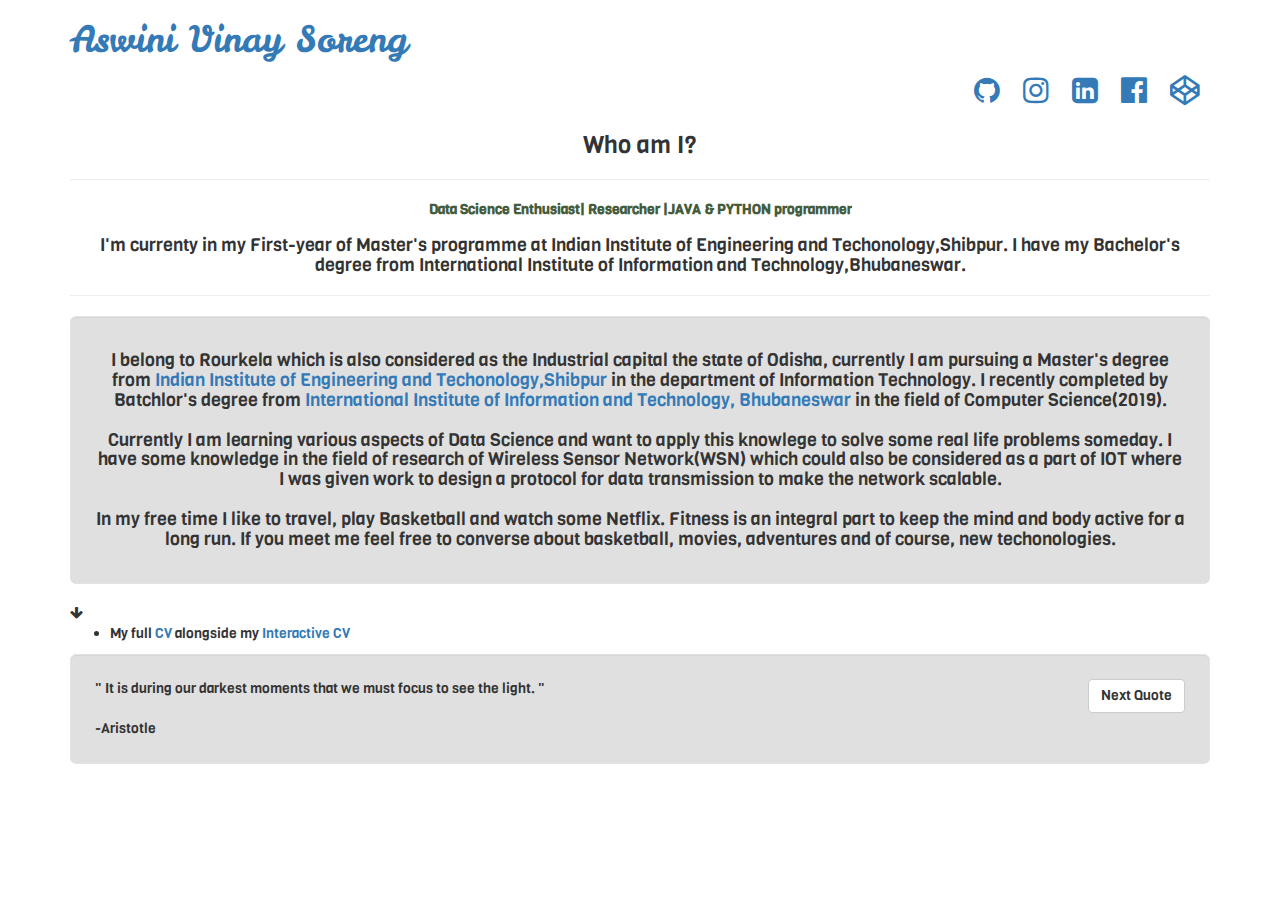
<file: index.html>
﻿
<!DOCTYPE html>
<html lang="">
    <head>
        <meta charset="utf-8">
        <meta http-equiv="X-UA-Compatible" content="IE=edge">
        <meta name="viewport" content="width=device-width, initial-scale=1">
        <title>||Aswini Vinay Soreng||</title>
        <link href="https://fonts.googleapis.com/css?family=Leckerli+One|Viga&display=swap" rel="stylesheet">
        <link rel="stylesheet" href="styles.css">
        <!-- Bootstrap CSS -->
        <link href="https://maxcdn.bootstrapcdn.com/bootstrap/3.3.7/css/bootstrap.min.css" rel="stylesheet">
        <link rel="stylesheet" href="https://cdnjs.cloudflare.com/ajax/libs/font-awesome/4.7.0/css/font-awesome.min.css">

        <!-- HTML5 Shim and Respond.js IE8 support of HTML5 elements and media queries -->
        <!-- WARNING: Respond.js doesn't work if you view the page via file:// -->
        <!--[if lt IE 9]>
            <script src="https://oss.maxcdn.com/libs/html5shiv/3.7.3/html5shiv.js"></script>
            <script src="https://oss.maxcdn.com/libs/respond.js/1.4.2/respond.min.js"></script>
        <![endif]-->
        <script src="https://ajax.googleapis.com/ajax/libs/jquery/3.2.1/jquery.min.js"></script><!--jquery script-->
        <script src="main.js"></script>
    </head>
    <body>
        <div class="container">
        <div>
        <div class="my-headline">
            <a href="#"><h1 class="my-name">Aswini Vinay Soreng</h1></a>
        </div>
            <div class="text-right" id="div-socialmedia-accounts">
                <ul id="socialmedia-accounts">
                <li><a href="https://github.com/AswiniVinay" target="_blank"><i class="fa fa-github"></i></a></li>
                <li><a href="https://www.instagram.com/a__v__soreng__/?hl=en" target="_blank"><i class="fa fa-instagram"></i></a></li>
                <li><a href="https://www.linkedin.com/in/aswini-vinay-soreng-b57097122/" target="_blank"><i class="fa fa-linkedin-square"></i></a></li>
                <li><a href="https://www.facebook.com/aswinivinay.soreng" target="_blank"><i class="fa fa-facebook-official"></i></a></li>
                <li><a href="https://codepen.io/aswinivinay" target="_blank"><i class="fa fa-codepen"></i></a></li>
                </ul>

        </div>
        </div>

        <!-- my heading finished-->
        <h3 class="text-center">Who am I?</h3>
        <hr>
        <div class="text-center">
                <div class="typewriter">
                    <div class="typewriter-text">Data Science Enthusiast| Researcher |JAVA & PYTHON programmer</div>
                    <h4>I'm currenty in my First-year of Master's programme at Indian Institute of Engineering and Techonology,Shibpur. I have my Bachelor's degree from International Institute of Information and Technology,Bhubaneswar.</h4>
                </div>
                <hr>
                <div class="well well-lg">
                    <h4>
                        I belong to  Rourkela which is also considered as the Industrial capital the state of Odisha, currently I am pursuing a Master's degree from <a href="https://www.iiests.ac.in/" target="_blank">Indian Institute of Engineering and Techonology,Shibpur</a> in the department of Information Technology. I recently completed by Batchlor's degree from <a href="https://www.iiit-bh.ac.in/" target="_blank">International Institute of Information and Technology, Bhubaneswar</a> in the field of Computer Science(2019).<br><br>Currently I am learning various aspects of Data Science and want to apply this knowlege to solve some real life problems someday. I have some knowledge in the field of research of Wireless Sensor Network(WSN) which could also be considered as a part of IOT where I was given work to design a protocol for data transmission to make the network scalable.<br><br> In my free time I like to travel, play Basketball and watch some Netflix. Fitness is an integral part to keep the mind and body active for a long run. If you meet me feel free to converse about basketball, movies, adventures and of course, new techonologies.
                    </h4>
                </div>
        </div>
        <i class="fa fa-arrow-down" aria-hidden="true"></i>
        <div>
            <ul>
                <li>My full <a href="images/CV.png" target="_blank">CV</a> alongside my <a target="_blank" href="about.html">Interactive CV</a></li>
            </ul>
        </div>
        </div>
        <div class="container">
                <div class="well well-lg quotes-main">
                        <button id="next-quote" class="btn btn-default pull-right">Next Quote</button>
                    <div id="quote">
                  </div>
                  <br>
                    <div id="author">
                  </div>
          </div>
              </div>
        <!-- jQuery -->
        <script src="https://ajax.googleapis.com/ajax/libs/jquery/1.12.4/jquery.min.js"></script>
        <!-- Bootstrap JavaScript -->
        <script src="https://maxcdn.bootstrapcdn.com/bootstrap/3.3.7/js/bootstrap.min.js"></script>
    </body>
</html>
</file>
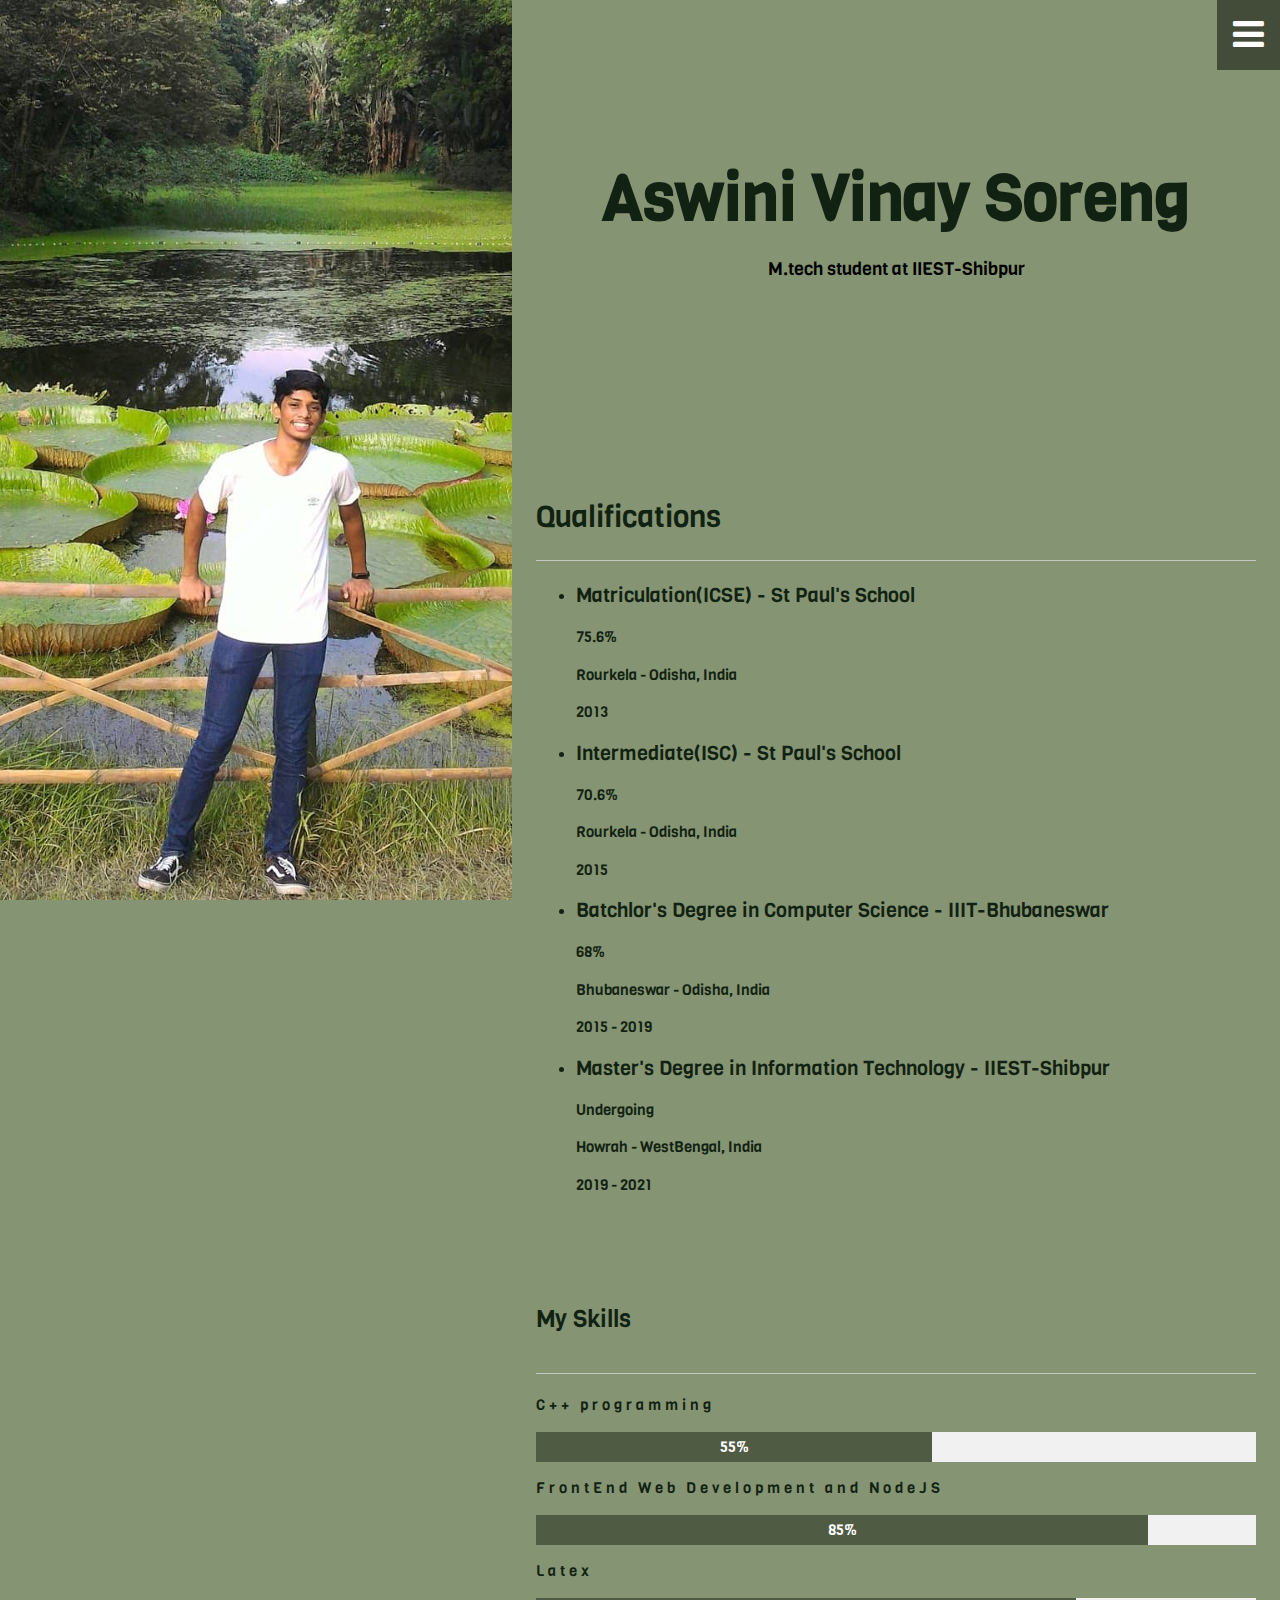
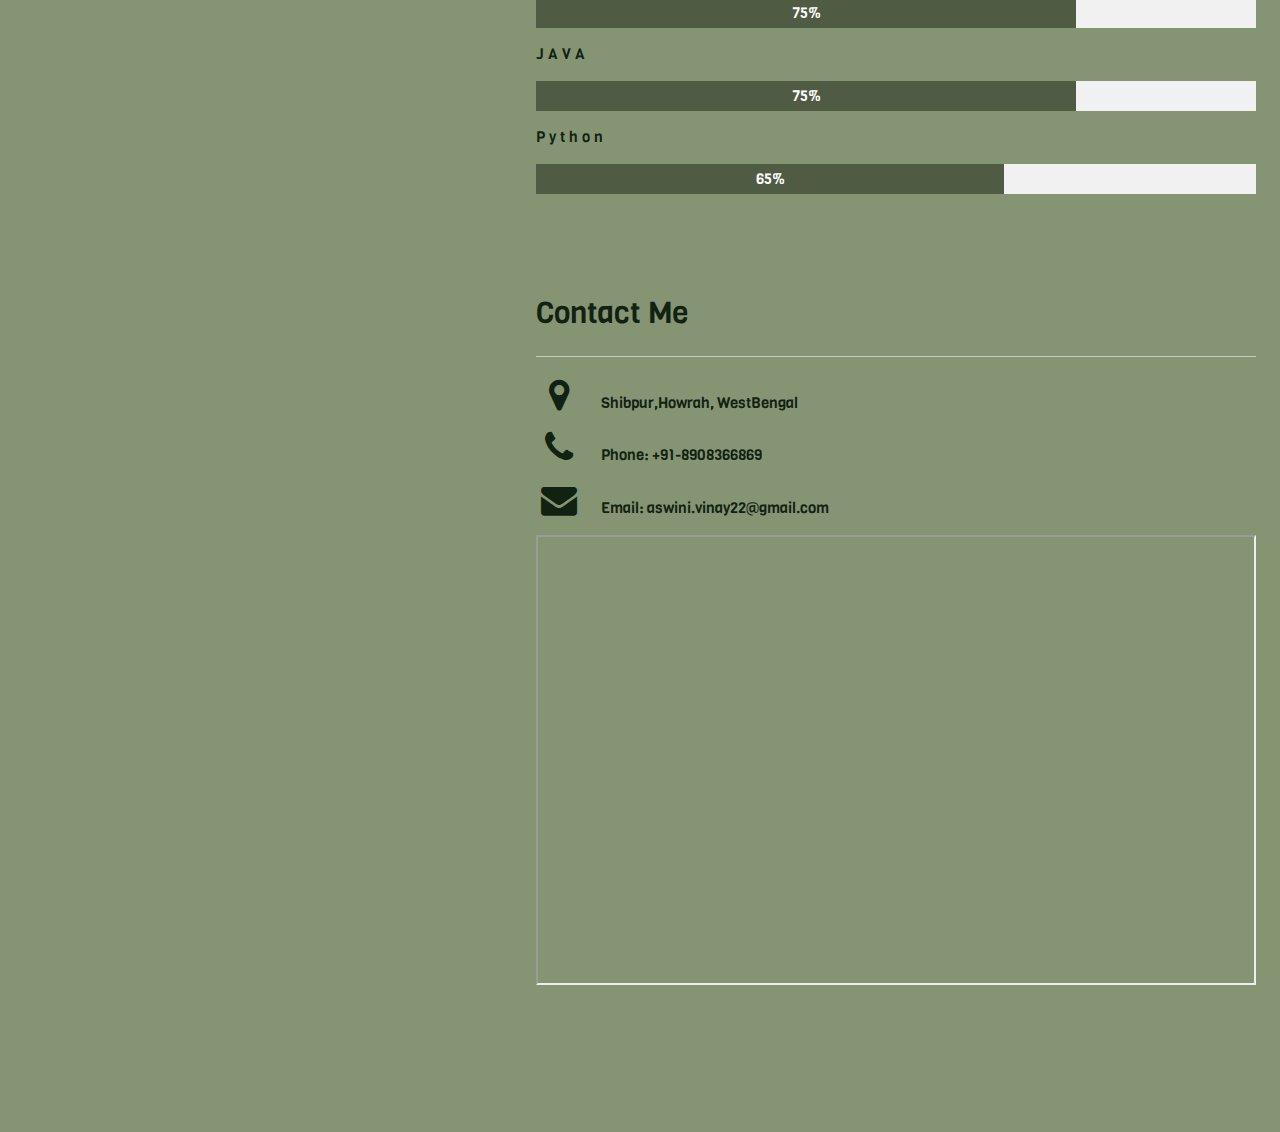
<file: about.html>
﻿<!DOCTYPE html>
<html>
<title>Aswini Vinay Soreng Interactive CV</title>
<meta charset="UTF-8">
<meta name="viewport" content="width=device-width, initial-scale=1">
<link rel="stylesheet" href="styles1.css">
<link rel="stylesheet" href="https://fonts.googleapis.com/css?family=Montserrat">
<link href="https://fonts.googleapis.com/css?family=Leckerli+One|Viga&display=swap" rel="stylesheet">
<link rel="stylesheet" href="https://cdnjs.cloudflare.com/ajax/libs/font-awesome/4.7.0/css/font-awesome.min.css">
<style>
body, h1,h2,h3,h4,h5,h6 {    font-family: 'Viga', sans-serif;}
.w3-row-padding img {margin-bottom: 12px}
.bgimg {
  background-position: center;
  background-repeat: no-repeat;
  background-size: cover;
  background-image: url('images/DP1.jpg');
  min-height: 100%;
  /*background: rgba(100, 100,100, 0.4);
*/
}
body{
  background:#859573;
}
h3,h1,p,h2,h4,li{
	color: #122212;
}
.fab{
  padding: 5%;
}
.w3-theme-l5 {color:#000 !important; background-color:#f8f9f7 !important}
.w3-theme-l4 {color:#000 !important; background-color:#e7eae3 !important}
.w3-theme-l3 {color:#000 !important; background-color:#ced5c7 !important}
.w3-theme-l2 {color:#000 !important; background-color:#b6c0ab !important}
.w3-theme-l1 {color:#fff !important; background-color:#9eab8f !important}
.w3-theme-d1 {color:#fff !important; background-color:#788867 !important}
.w3-theme-d2 {color:#fff !important; background-color:#6b795b !important}
.w3-theme-d3 {color:#fff !important; background-color:#5e6a50 !important}
.w3-theme-d4 {color:#fff !important; background-color:#505b44 !important}
.w3-theme-d5 {color:#fff !important; background-color:#434c39 !important}

.w3-theme-light {color:#000 !important; background-color:#f8f9f7 !important}
.w3-theme-dark {color:#fff !important; background-color:#434c39 !important}
.w3-theme-action {color:#fff !important; background-color:#434c39 !important}

.w3-theme {color:#fff !important; background-color:#859573 !important}
.w3-text-theme {color:#859573 !important}
.w3-border-theme {border-color:#859573 !important}

.w3-hover-theme:hover {color:#fff !important; background-color:#859573 !important}
.w3-hover-text-theme:hover {color:#859573 !important}
.w3-hover-border-theme:hover {border-color:#859573 !important}
</style>
<body>

<!-- Sidebar with image -->
<nav class="w3-sidebar w3-hide-medium w3-hide-small" style="width:40%">
  <div class="bgimg"></div>
</nav>

<!-- Hidden Sidebar (reveals when clicked on menu icon)-->
<nav class="w3-sidebar w3-theme-d5 w3-animate-right w3-xxlarge" style="display:none;padding-top:150px;right:0;z-index:2" id="mySidebar">
  <a href="javascript:void(0)" onclick="closeNav()" class="w3-button w3-black w3-xxxlarge w3-display-topright" style="padding:0 12px;">
    <i class="fa fa-remove"></i>
  </a>
  <div class="w3-bar-block w3-center">
    <a href="#" class="w3-bar-item w3-button w3-theme-d5" onclick="closeNav()">Home</a>
    <a href="#Qualifications" class="w3-bar-item w3-button w3-theme-d5" onclick="closeNav()">Qualifications</a>
    <a href="#Skills" class="w3-bar-item w3-button w3-theme-d5" onclick="closeNav()">Skills</a>
    <a href="#contact" class="w3-bar-item w3-button w3-theme-d5" onclick="closeNav()">Contact</a>
  </div>
</nav>

<!-- Page Content -->
<div class="w3-main w3-padding-large" style="margin-left:40%">

  <!-- Menu icon to open sidebar -->
  <span class="w3-button w3-top w3-bk w3-xxlarge w3-theme-dark w3-hover-text-green" style="width:auto;right:0;" onclick="openNav()"><i class="fa fa-bars"></i></span>

  <!-- Header -->
  <header class="w3-container w3-center" style="padding:128px 16px" id="home">
    <h1 class="w3-jumbo"><b>Aswini Vinay Soreng</b></h1>
    <h5> M.tech student at IIEST-Shibpur</h5>
    <img src="images/DP1.jpg" class="w3-image w3-hide-large w3-hide-small w3-round" style="display:block;width:60%;margin:auto;">
    <img src="images/DP1.jpg" class="w3-image w3-hide-large w3-hide-medium w3-round" width="1000" height="1333">
  </header>
  <!-- About Section -->
  <div class="w3-content w3-justify w3-text-grey w3-padding-32" id="about">
     <div class="w3-padding-32 w3-content" id="Qualifications">
<h2> Qualifications</h2>
<hr class="w3-opacity">
<ul>
		
          				<li class="exp-wrap py-4">
          				<div class="desc">
	          				<h4>Matriculation(ICSE)<span> - St Paul's School</span> </h4>
	          				<p class="Score">75.6%</p>
	          				<p class="location">Rourkela - Odisha, India</p>
          				</div>
          				<div class="year">
          					<p>2013</p>
          				</div>
          			</li>
          				<li class="exp-wrap py-4">
          				<div class="desc">
	          				<h4>Intermediate(ISC)<span> - St Paul's School</span> </h4>
	          				<p class="Score">70.6%</p>
	          				<p class="location">Rourkela - Odisha, India</p>
          				</div>
          				<div class="year">
          					<p>2015</p>
          				</div>
          			</li>
          				<li class="exp-wrap py-4">
          				<div class="desc">
	          				<h4>Batchlor's Degree in Computer Science<span> - IIIT-Bhubaneswar</span> </h4>
	          				<p class="Score">68%</p>
	          				<p class="location">Bhubaneswar - Odisha, India</p>
          				</div>
          				<div class="year">
          					<p>2015 - 2019</p>
          				</div>
          			</li>
          			<li class="exp-wrap py-4">
          				<div class="desc">
	          				<h4>Master's Degree in Information Technology<span> - IIEST-Shibpur</span> </h4>
	          				<p class="Score">Undergoing</p>
	          				<p class="location">Howrah - WestBengal, India</p>
          				</div>
          				<div class="year">
          					<p>2019 - 2021</p>
          				</div>
          			</li>
</ul>
</div>
     <div class="w3-padding-32 w3-content" id="Skills">
    <h3 class="w3-padding-16">My Skills</h3>
    <hr class="w3-opacity">
    <p class="w3-wide">C++ programming</p>
    <div class="w3-light-grey">
      <div class="w3-container w3-center w3-padding-small w3-theme-d4" style="width:55%">55%</div>
    </div>
    <p class="w3-wide">FrontEnd Web Development and NodeJS</p>
    <div class="w3-light-grey">
      <div class="w3-container w3-center w3-padding-small w3-theme-d4" style="width:85%">85%</div>
    </div>
    <p class="w3-wide">Latex</p>
    <div class="w3-light-grey">
      <div class="w3-container w3-center w3-padding-small w3-theme-d4" style="width:75%">75%</div>
    </div>
    <p class="w3-wide">JAVA</p>
    <div class="w3-light-grey">
      <div class="w3-container w3-center w3-padding-small w3-theme-d4" style="width:75%">75%</div>
    </div>
    <p class="w3-wide">Python</p>
    <div class="w3-light-grey">
      <div class="w3-container w3-center w3-padding-small w3-theme-d4" style="width:65%">65%</div>
    </div>
<br>
    
  <!-- End About Section -->
  </div>
  <!-- Portfolio Section -->

  <!-- Contact Section -->
  <div class="w3-padding-32 w3-content w3-text-grey" id="contact" style="margin-bottom:64px">
    <h2>Contact Me</h2>
    <hr class="w3-opacity">

    <div class="w3-section">
      <p><i class="fa fa-map-marker fa-fw w3-xxlarge w3-margin-right"></i> Shibpur,Howrah, WestBengal</p>
      <p><i class="fa fa-phone fa-fw w3-xxlarge w3-margin-right"></i> Phone: +91-8908366869</p>
      <p><i class="fa fa-envelope fa-fw w3-xxlarge w3-margin-right"> </i> Email: aswini.vinay22@gmail.com</p>
    </div>
    <!-- Image of location/map -->
    <iframe src="https://www.google.com/maps/embed?pb=!1m18!1m12!1m3!1d3684.6392990484474!2d88.30494921495924!3d22.555180785191748!2m3!1f0!2f0!3f0!3m2!1i1024!2i768!4f13.1!3m3!1m2!1s0x3a0279c91a8d2d49%3A0xc6ee508c74cf031d!2sIndian%20Institute%20of%20Engineering%20Science%20And%20Technology%2C%20Shibpur!5e0!3m2!1sen!2sin!4v1570483151914!5m2!1sen!2sin" width="100%" height="450" frameborder="100" style="border:100;" allowfullscreen=""></iframe>
  </div>  
</div>

<script>
// Open and close sidebar
function openNav() {
  document.getElementById("mySidebar").style.width = "60%";
  document.getElementById("mySidebar").style.display = "block";
}

function closeNav() {
  document.getElementById("mySidebar").style.display = "none";
}
</script>

</body>
</html>
</file>
<file: styles.css>
.container
{
    font-family: 'Viga', sans-serif;
    /*font-size: 25px;*/
}
.my-name
{
    font-family: 'Leckerli One', cursive;

}
#div-socialmedia-accounts
{
    display: inline;
}
  
a{
    color: #445c3c;
}
#socialmedia-accounts li
{
    font-size: 30px;
    display: inline;
    padding: 10px;
    color: #445c3c;
}
.typewriter {
	display: block;
}

.typewriter-text {
    display: inline-block;
  	overflow: hidden;
  	/*letter-spacing: 2px;*/
 	animation: typing 20s steps(550, end);
    white-space: nowrap;
    /*font-size: 30px;*/
    font-weight: 700;
    box-sizing: border-box;
    color: #445c3c;
}

@keyframes typing {
    from { 
        width: 0% 
    }
    to { 
        width: 100% 
    }
}
.well
{
    background-color: #e0e0e0 !important;
}
h1:hover{
    color: #445c3c;;
}
</file>
<file: styles1.css>
﻿/* W3.CSS 4.13 June 2019 by Jan Egil and Borge Refsnes */
html{box-sizing:border-box}*,*:before,*:after{box-sizing:inherit}
/* Extract from normalize.css by Nicolas Gallagher and Jonathan Neal git.io/normalize */
html{-ms-text-size-adjust:100%;-webkit-text-size-adjust:100%}body{margin:0}
article,aside,details,figcaption,figure,footer,header,main,menu,nav,section{display:block}summary{display:list-item}
audio,canvas,progress,video{display:inline-block}progress{vertical-align:baseline}
audio:not([controls]){display:none;height:0}[hidden],template{display:none}
a{background-color:transparent}a:active,a:hover{outline-width:0}
abbr[title]{border-bottom:none;text-decoration:underline;text-decoration:underline dotted}
b,strong{font-weight:bolder}dfn{font-style:italic}mark{background:#ff0;color:#000}
small{font-size:80%}sub,sup{font-size:75%;line-height:0;position:relative;vertical-align:baseline}
sub{bottom:-0.25em}sup{top:-0.5em}figure{margin:1em 40px}img{border-style:none}
code,kbd,pre,samp{font-family:monospace,monospace;font-size:1em}hr{box-sizing:content-box;height:0;overflow:visible}
button,input,select,textarea,optgroup{font:inherit;margin:0}optgroup{font-weight:bold}
button,input{overflow:visible}button,select{text-transform:none}
button,[type=button],[type=reset],[type=submit]{-webkit-appearance:button}
button::-moz-focus-inner,[type=button]::-moz-focus-inner,[type=reset]::-moz-focus-inner,[type=submit]::-moz-focus-inner{border-style:none;padding:0}
button:-moz-focusring,[type=button]:-moz-focusring,[type=reset]:-moz-focusring,[type=submit]:-moz-focusring{outline:1px dotted ButtonText}
fieldset{border:1px solid #c0c0c0;margin:0 2px;padding:.35em .625em .75em}
legend{color:inherit;display:table;max-width:100%;padding:0;white-space:normal}textarea{overflow:auto}
[type=checkbox],[type=radio]{padding:0}
[type=number]::-webkit-inner-spin-button,[type=number]::-webkit-outer-spin-button{height:auto}
[type=search]{-webkit-appearance:textfield;outline-offset:-2px}
[type=search]::-webkit-search-decoration{-webkit-appearance:none}
::-webkit-file-upload-button{-webkit-appearance:button;font:inherit}
/* End extract */
html,body{font-family:Verdana,sans-serif;font-size:15px;line-height:1.5}html{overflow-x:hidden}
h1{font-size:36px}h2{font-size:30px}h3{font-size:24px}h4{font-size:20px}h5{font-size:18px}h6{font-size:16px}.w3-serif{font-family:serif}
h1,h2,h3,h4,h5,h6{font-family:"Segoe UI",Arial,sans-serif;font-weight:400;margin:10px 0}.w3-wide{letter-spacing:4px}
hr{border:0;border-top:1px solid #eee;margin:20px 0}
.w3-image{max-width:100%;height:auto}img{vertical-align:middle}a{color:inherit}
.w3-table,.w3-table-all{border-collapse:collapse;border-spacing:0;width:100%;display:table}.w3-table-all{border:1px solid #ccc}
.w3-bordered tr,.w3-table-all tr{border-bottom:1px solid #ddd}.w3-striped tbody tr:nth-child(even){background-color:#f1f1f1}
.w3-table-all tr:nth-child(odd){background-color:#fff}.w3-table-all tr:nth-child(even){background-color:#f1f1f1}
.w3-hoverable tbody tr:hover,.w3-ul.w3-hoverable li:hover{background-color:#ccc}.w3-centered tr th,.w3-centered tr td{text-align:center}
.w3-table td,.w3-table th,.w3-table-all td,.w3-table-all th{padding:8px 8px;display:table-cell;text-align:left;vertical-align:top}
.w3-table th:first-child,.w3-table td:first-child,.w3-table-all th:first-child,.w3-table-all td:first-child{padding-left:16px}
.w3-btn,.w3-button{border:none;display:inline-block;padding:8px 16px;vertical-align:middle;overflow:hidden;text-decoration:none;color:inherit;background-color:inherit;text-align:center;cursor:pointer;white-space:nowrap}
.w3-btn:hover{box-shadow:0 8px 16px 0 rgba(0,0,0,0.2),0 6px 20px 0 rgba(0,0,0,0.19)}
.w3-btn,.w3-button{-webkit-touch-callout:none;-webkit-user-select:none;-khtml-user-select:none;-moz-user-select:none;-ms-user-select:none;user-select:none}   
.w3-disabled,.w3-btn:disabled,.w3-button:disabled{cursor:not-allowed;opacity:0.3}.w3-disabled *,:disabled *{pointer-events:none}
.w3-btn.w3-disabled:hover,.w3-btn:disabled:hover{box-shadow:none}
.w3-badge,.w3-tag{background-color:#000;color:#fff;display:inline-block;padding-left:8px;padding-right:8px;text-align:center}.w3-badge{border-radius:50%}
.w3-ul{list-style-type:none;padding:0;margin:0}.w3-ul li{padding:8px 16px;border-bottom:1px solid #ddd}.w3-ul li:last-child{border-bottom:none}
.w3-tooltip,.w3-display-container{position:relative}.w3-tooltip .w3-text{display:none}.w3-tooltip:hover .w3-text{display:inline-block}
.w3-ripple:active{opacity:0.5}.w3-ripple{transition:opacity 0s}
.w3-input{padding:8px;display:block;border:none;border-bottom:1px solid #ccc;width:100%}
.w3-select{padding:9px 0;width:100%;border:none;border-bottom:1px solid #ccc}
.w3-dropdown-click,.w3-dropdown-hover{position:relative;display:inline-block;cursor:pointer}
.w3-dropdown-hover:hover .w3-dropdown-content{display:block}
.w3-dropdown-hover:first-child,.w3-dropdown-click:hover{background-color:#ccc;color:#000}
.w3-dropdown-hover:hover > .w3-button:first-child,.w3-dropdown-click:hover > .w3-button:first-child{background-color:#ccc;color:#000}
.w3-dropdown-content{cursor:auto;color:#000;background-color:#fff;display:none;position:absolute;min-width:160px;margin:0;padding:0;z-index:1}
.w3-check,.w3-radio{width:24px;height:24px;position:relative;top:6px}
.w3-sidebar{height:100%;width:200px;background-color:#fff;position:fixed!important;z-index:1;overflow:auto}
.w3-bar-block .w3-dropdown-hover,.w3-bar-block .w3-dropdown-click{width:100%}
.w3-bar-block .w3-dropdown-hover .w3-dropdown-content,.w3-bar-block .w3-dropdown-click .w3-dropdown-content{min-width:100%}
.w3-bar-block .w3-dropdown-hover .w3-button,.w3-bar-block .w3-dropdown-click .w3-button{width:100%;text-align:left;padding:8px 16px}
.w3-main,#main{transition:margin-left .4s}
.w3-modal{z-index:3;display:none;padding-top:100px;position:fixed;left:0;top:0;width:100%;height:100%;overflow:auto;background-color:rgb(0,0,0);background-color:rgba(0,0,0,0.4)}
.w3-modal-content{margin:auto;background-color:#fff;position:relative;padding:0;outline:0;width:600px}
.w3-bar{width:100%;overflow:hidden}.w3-center .w3-bar{display:inline-block;width:auto}
.w3-bar .w3-bar-item{padding:8px 16px;float:left;width:auto;border:none;display:block;outline:0}
.w3-bar .w3-dropdown-hover,.w3-bar .w3-dropdown-click{position:static;float:left}
.w3-bar .w3-button{white-space:normal}
.w3-bar-block .w3-bar-item{width:100%;display:block;padding:8px 16px;text-align:left;border:none;white-space:normal;float:none;outline:0}
.w3-bar-block.w3-center .w3-bar-item{text-align:center}.w3-block{display:block;width:100%}
.w3-responsive{display:block;overflow-x:auto}
.w3-container:after,.w3-container:before,.w3-panel:after,.w3-panel:before,.w3-row:after,.w3-row:before,.w3-row-padding:after,.w3-row-padding:before,
.w3-cell-row:before,.w3-cell-row:after,.w3-clear:after,.w3-clear:before,.w3-bar:before,.w3-bar:after{content:"";display:table;clear:both}
.w3-col,.w3-half,.w3-third,.w3-twothird,.w3-threequarter,.w3-quarter{float:left;width:100%}
.w3-col.s1{width:8.33333%}.w3-col.s2{width:16.66666%}.w3-col.s3{width:24.99999%}.w3-col.s4{width:33.33333%}
.w3-col.s5{width:41.66666%}.w3-col.s6{width:49.99999%}.w3-col.s7{width:58.33333%}.w3-col.s8{width:66.66666%}
.w3-col.s9{width:74.99999%}.w3-col.s10{width:83.33333%}.w3-col.s11{width:91.66666%}.w3-col.s12{width:99.99999%}
@media (min-width:601px){.w3-col.m1{width:8.33333%}.w3-col.m2{width:16.66666%}.w3-col.m3,.w3-quarter{width:24.99999%}.w3-col.m4,.w3-third{width:33.33333%}
.w3-col.m5{width:41.66666%}.w3-col.m6,.w3-half{width:49.99999%}.w3-col.m7{width:58.33333%}.w3-col.m8,.w3-twothird{width:66.66666%}
.w3-col.m9,.w3-threequarter{width:74.99999%}.w3-col.m10{width:83.33333%}.w3-col.m11{width:91.66666%}.w3-col.m12{width:99.99999%}}
@media (min-width:993px){.w3-col.l1{width:8.33333%}.w3-col.l2{width:16.66666%}.w3-col.l3{width:24.99999%}.w3-col.l4{width:33.33333%}
.w3-col.l5{width:41.66666%}.w3-col.l6{width:49.99999%}.w3-col.l7{width:58.33333%}.w3-col.l8{width:66.66666%}
.w3-col.l9{width:74.99999%}.w3-col.l10{width:83.33333%}.w3-col.l11{width:91.66666%}.w3-col.l12{width:99.99999%}}
.w3-rest{overflow:hidden}.w3-stretch{margin-left:-16px;margin-right:-16px}
.w3-content,.w3-auto{margin-left:auto;margin-right:auto}.w3-content{max-width:980px}.w3-auto{max-width:1140px}
.w3-cell-row{display:table;width:100%}.w3-cell{display:table-cell}
.w3-cell-top{vertical-align:top}.w3-cell-middle{vertical-align:middle}.w3-cell-bottom{vertical-align:bottom}
.w3-hide{display:none!important}.w3-show-block,.w3-show{display:block!important}.w3-show-inline-block{display:inline-block!important}
@media (max-width:1205px){.w3-auto{max-width:95%}}
@media (max-width:600px){.w3-modal-content{margin:0 10px;width:auto!important}.w3-modal{padding-top:30px}
.w3-dropdown-hover.w3-mobile .w3-dropdown-content,.w3-dropdown-click.w3-mobile .w3-dropdown-content{position:relative}	
.w3-hide-small{display:none!important}.w3-mobile{display:block;width:100%!important}.w3-bar-item.w3-mobile,.w3-dropdown-hover.w3-mobile,.w3-dropdown-click.w3-mobile{text-align:center}
.w3-dropdown-hover.w3-mobile,.w3-dropdown-hover.w3-mobile .w3-btn,.w3-dropdown-hover.w3-mobile .w3-button,.w3-dropdown-click.w3-mobile,.w3-dropdown-click.w3-mobile .w3-btn,.w3-dropdown-click.w3-mobile .w3-button{width:100%}}
@media (max-width:768px){.w3-modal-content{width:500px}.w3-modal{padding-top:50px}}
@media (min-width:993px){.w3-modal-content{width:900px}.w3-hide-large{display:none!important}.w3-sidebar.w3-collapse{display:block!important}}
@media (max-width:992px) and (min-width:601px){.w3-hide-medium{display:none!important}}
@media (max-width:992px){.w3-sidebar.w3-collapse{display:none}.w3-main{margin-left:0!important;margin-right:0!important}.w3-auto{max-width:100%}}
.w3-top,.w3-bottom{position:fixed;width:100%;z-index:1}.w3-top{top:0}.w3-bottom{bottom:0}
.w3-overlay{position:fixed;display:none;width:100%;height:100%;top:0;left:0;right:0;bottom:0;background-color:rgba(0,0,0,0.5);z-index:2}
.w3-display-topleft{position:absolute;left:0;top:0}.w3-display-topright{position:absolute;right:0;top:0}
.w3-display-bottomleft{position:absolute;left:0;bottom:0}.w3-display-bottomright{position:absolute;right:0;bottom:0}
.w3-display-middle{position:absolute;top:50%;left:50%;transform:translate(-50%,-50%);-ms-transform:translate(-50%,-50%)}
.w3-display-left{position:absolute;top:50%;left:0%;transform:translate(0%,-50%);-ms-transform:translate(-0%,-50%)}
.w3-display-right{position:absolute;top:50%;right:0%;transform:translate(0%,-50%);-ms-transform:translate(0%,-50%)}
.w3-display-topmiddle{position:absolute;left:50%;top:0;transform:translate(-50%,0%);-ms-transform:translate(-50%,0%)}
.w3-display-bottommiddle{position:absolute;left:50%;bottom:0;transform:translate(-50%,0%);-ms-transform:translate(-50%,0%)}
.w3-display-container:hover .w3-display-hover{display:block}.w3-display-container:hover span.w3-display-hover{display:inline-block}.w3-display-hover{display:none}
.w3-display-position{position:absolute}
.w3-circle{border-radius:50%}
.w3-round-small{border-radius:2px}.w3-round,.w3-round-medium{border-radius:4px}.w3-round-large{border-radius:8px}.w3-round-xlarge{border-radius:16px}.w3-round-xxlarge{border-radius:32px}
.w3-row-padding,.w3-row-padding>.w3-half,.w3-row-padding>.w3-third,.w3-row-padding>.w3-twothird,.w3-row-padding>.w3-threequarter,.w3-row-padding>.w3-quarter,.w3-row-padding>.w3-col{padding:0 8px}
.w3-container,.w3-panel{padding:0.01em 16px}.w3-panel{margin-top:16px;margin-bottom:16px}
.w3-code,.w3-codespan{font-family:Consolas,"courier new";font-size:16px}
.w3-code{width:auto;background-color:#fff;padding:8px 12px;border-left:4px solid #4CAF50;word-wrap:break-word}
.w3-codespan{color:crimson;background-color:#f1f1f1;padding-left:4px;padding-right:4px;font-size:110%}
.w3-card,.w3-card-2{box-shadow:0 2px 5px 0 rgba(0,0,0,0.16),0 2px 10px 0 rgba(0,0,0,0.12)}
.w3-card-4,.w3-hover-shadow:hover{box-shadow:0 4px 10px 0 rgba(0,0,0,0.2),0 4px 20px 0 rgba(0,0,0,0.19)}
.w3-spin{animation:w3-spin 2s infinite linear}@keyframes w3-spin{0%{transform:rotate(0deg)}100%{transform:rotate(359deg)}}
.w3-animate-fading{animation:fading 10s infinite}@keyframes fading{0%{opacity:0}50%{opacity:1}100%{opacity:0}}
.w3-animate-opacity{animation:opac 0.8s}@keyframes opac{from{opacity:0} to{opacity:1}}
.w3-animate-top{position:relative;animation:animatetop 0.4s}@keyframes animatetop{from{top:-300px;opacity:0} to{top:0;opacity:1}}
.w3-animate-left{position:relative;animation:animateleft 0.4s}@keyframes animateleft{from{left:-300px;opacity:0} to{left:0;opacity:1}}
.w3-animate-right{position:relative;animation:animateright 0.4s}@keyframes animateright{from{right:-300px;opacity:0} to{right:0;opacity:1}}
.w3-animate-bottom{position:relative;animation:animatebottom 0.4s}@keyframes animatebottom{from{bottom:-300px;opacity:0} to{bottom:0;opacity:1}}
.w3-animate-zoom {animation:animatezoom 0.6s}@keyframes animatezoom{from{transform:scale(0)} to{transform:scale(1)}}
.w3-animate-input{transition:width 0.4s ease-in-out}.w3-animate-input:focus{width:100%!important}
.w3-opacity,.w3-hover-opacity:hover{opacity:0.60}.w3-opacity-off,.w3-hover-opacity-off:hover{opacity:1}
.w3-opacity-max{opacity:0.25}.w3-opacity-min{opacity:0.75}
.w3-greyscale-max,.w3-grayscale-max,.w3-hover-greyscale:hover,.w3-hover-grayscale:hover{filter:grayscale(100%)}
.w3-greyscale,.w3-grayscale{filter:grayscale(75%)}.w3-greyscale-min,.w3-grayscale-min{filter:grayscale(50%)}
.w3-sepia{filter:sepia(75%)}.w3-sepia-max,.w3-hover-sepia:hover{filter:sepia(100%)}.w3-sepia-min{filter:sepia(50%)}
.w3-tiny{font-size:10px!important}.w3-small{font-size:12px!important}.w3-medium{font-size:15px!important}.w3-large{font-size:18px!important}
.w3-xlarge{font-size:24px!important}.w3-xxlarge{font-size:36px!important}.w3-xxxlarge{font-size:48px!important}.w3-jumbo{font-size:64px!important}
.w3-left-align{text-align:left!important}.w3-right-align{text-align:right!important}.w3-justify{text-align:justify!important}.w3-center{text-align:center!important}
.w3-border-0{border:0!important}.w3-border{border:1px solid #ccc!important}
.w3-border-top{border-top:1px solid #ccc!important}.w3-border-bottom{border-bottom:1px solid #ccc!important}
.w3-border-left{border-left:1px solid #ccc!important}.w3-border-right{border-right:1px solid #ccc!important}
.w3-topbar{border-top:6px solid #ccc!important}.w3-bottombar{border-bottom:6px solid #ccc!important}
.w3-leftbar{border-left:6px solid #ccc!important}.w3-rightbar{border-right:6px solid #ccc!important}
.w3-section,.w3-code{margin-top:16px!important;margin-bottom:16px!important}
.w3-margin{margin:16px!important}.w3-margin-top{margin-top:16px!important}.w3-margin-bottom{margin-bottom:16px!important}
.w3-margin-left{margin-left:16px!important}.w3-margin-right{margin-right:16px!important}
.w3-padding-small{padding:4px 8px!important}.w3-padding{padding:8px 16px!important}.w3-padding-large{padding:12px 24px!important}
.w3-padding-16{padding-top:16px!important;padding-bottom:16px!important}.w3-padding-24{padding-top:24px!important;padding-bottom:24px!important}
.w3-padding-32{padding-top:32px!important;padding-bottom:32px!important}.w3-padding-48{padding-top:48px!important;padding-bottom:48px!important}
.w3-padding-64{padding-top:64px!important;padding-bottom:64px!important}
.w3-left{float:left!important}.w3-right{float:right!important}
.w3-button:hover{color:#000!important;background-color:#ccc!important}
.w3-transparent,.w3-hover-none:hover{background-color:transparent!important}
.w3-hover-none:hover{box-shadow:none!important}
/* Colors */
.w3-amber,.w3-hover-amber:hover{color:#000!important;background-color:#ffc107!important}
.w3-aqua,.w3-hover-aqua:hover{color:#000!important;background-color:#00ffff!important}
.w3-blue,.w3-hover-blue:hover{color:#fff!important;background-color:#092834!important}
.w3-light-blue,.w3-hover-light-blue:hover{color:#000!important;background-color:#87CEEB!important}
.w3-brown,.w3-hover-brown:hover{color:#fff!important;background-color:#795548!important}
.w3-cyan,.w3-hover-cyan:hover{color:#000!important;background-color:#00bcd4!important}
.w3-blue-grey,.w3-hover-blue-grey:hover,.w3-blue-gray,.w3-hover-blue-gray:hover{color:#fff!important;background-color:#607d8b!important}
.w3-green,.w3-hover-green:hover{color:#fff!important;background-color:#4CAF50!important}
.w3-light-green,.w3-hover-light-green:hover{color:#000!important;background-color:#8bc34a!important}
.w3-indigo,.w3-hover-indigo:hover{color:#fff!important;background-color:#3f51b5!important}
.w3-khaki,.w3-hover-khaki:hover{color:#000!important;background-color:#f0e68c!important}
.w3-lime,.w3-hover-lime:hover{color:#000!important;background-color:#cddc39!important}
.w3-orange,.w3-hover-orange:hover{color:#000!important;background-color:#ff9800!important}
.w3-deep-orange,.w3-hover-deep-orange:hover{color:#fff!important;background-color:#ff5722!important}
.w3-pink,.w3-hover-pink:hover{color:#fff!important;background-color:#e91e63!important}
.w3-purple,.w3-hover-purple:hover{color:#fff!important;background-color:#9c27b0!important}
.w3-deep-purple,.w3-hover-deep-purple:hover{color:#fff!important;background-color:#673ab7!important}
.w3-red,.w3-hover-red:hover{color:#fff!important;background-color:#f44336!important}
.w3-sand,.w3-hover-sand:hover{color:#000!important;background-color:#fdf5e6!important}
.w3-teal,.w3-hover-teal:hover{color:#fff!important;background-color:#009688!important}
.w3-yellow,.w3-hover-yellow:hover{color:#000!important;background-color:#ffeb3b!important}
.w3-white,.w3-hover-white:hover{color:#000!important;background-color:#fff!important}
.w3-black,.w3-hover-black:hover{color:#fff!important;background-color:#000!important}
.w3-grey,.w3-hover-grey:hover,.w3-gray,.w3-hover-gray:hover{color:#000!important;background-color:#9e9e9e!important}
.w3-light-grey,.w3-hover-light-grey:hover,.w3-light-gray,.w3-hover-light-gray:hover{color:#000!important;background-color:#f1f1f1!important}
.w3-dark-grey,.w3-hover-dark-grey:hover,.w3-dark-gray,.w3-hover-dark-gray:hover{color:#fff!important;background-color:#616161!important}
.w3-pale-red,.w3-hover-pale-red:hover{color:#000!important;background-color:#ffdddd!important}
.w3-pale-green,.w3-hover-pale-green:hover{color:#000!important;background-color:#ddffdd!important}
.w3-pale-yellow,.w3-hover-pale-yellow:hover{color:#000!important;background-color:#ffffcc!important}
.w3-pale-blue,.w3-hover-pale-blue:hover{color:#000!important;background-color:#ddffff!important}
.w3-text-amber,.w3-hover-text-amber:hover{color:#ffc107!important}
.w3-text-aqua,.w3-hover-text-aqua:hover{color:#00ffff!important}
.w3-text-blue,.w3-hover-text-blue:hover{color:#2196F3!important}
.w3-text-light-blue,.w3-hover-text-light-blue:hover{color:#87CEEB!important}
.w3-text-brown,.w3-hover-text-brown:hover{color:#795548!important}
.w3-text-cyan,.w3-hover-text-cyan:hover{color:#00bcd4!important}
.w3-text-blue-grey,.w3-hover-text-blue-grey:hover,.w3-text-blue-gray,.w3-hover-text-blue-gray:hover{color:#607d8b!important}
.w3-text-green,.w3-hover-text-green:hover{color:#4CAF50!important}
.w3-text-light-green,.w3-hover-text-light-green:hover{color:#8bc34a!important}
.w3-text-indigo,.w3-hover-text-indigo:hover{color:#3f51b5!important}
.w3-text-khaki,.w3-hover-text-khaki:hover{color:#b4aa50!important}
.w3-text-lime,.w3-hover-text-lime:hover{color:#cddc39!important}
.w3-text-orange,.w3-hover-text-orange:hover{color:#ff9800!important}
.w3-text-deep-orange,.w3-hover-text-deep-orange:hover{color:#ff5722!important}
.w3-text-pink,.w3-hover-text-pink:hover{color:#e91e63!important}
.w3-text-purple,.w3-hover-text-purple:hover{color:#9c27b0!important}
.w3-text-deep-purple,.w3-hover-text-deep-purple:hover{color:#673ab7!important}
.w3-text-red,.w3-hover-text-red:hover{color:#f44336!important}
.w3-text-sand,.w3-hover-text-sand:hover{color:#fdf5e6!important}
.w3-text-teal,.w3-hover-text-teal:hover{color:#009688!important}
.w3-text-yellow,.w3-hover-text-yellow:hover{color:#d2be0e!important}
.w3-text-white,.w3-hover-text-white:hover{color:#fff!important}
.w3-text-black,.w3-hover-text-black:hover{color:#000!important}
.w3-text-bk,.w3-hover-text-bk:hover{color:#E4F1F6!important}
.w3-text-grey,.w3-hover-text-grey:hover,.w3-text-gray,.w3-hover-text-gray:hover{color:#757575!important}
.w3-text-light-grey,.w3-hover-text-light-grey:hover,.w3-text-light-gray,.w3-hover-text-light-gray:hover{color:#f1f1f1!important}
.w3-text-dark-grey,.w3-hover-text-dark-grey:hover,.w3-text-dark-gray,.w3-hover-text-dark-gray:hover{color:#3a3a3a!important}
.w3-border-amber,.w3-hover-border-amber:hover{border-color:#ffc107!important}
.w3-border-aqua,.w3-hover-border-aqua:hover{border-color:#00ffff!important}
.w3-border-blue,.w3-hover-border-blue:hover{border-color:#2196F3!important}
.w3-border-light-blue,.w3-hover-border-light-blue:hover{border-color:#87CEEB!important}
.w3-border-brown,.w3-hover-border-brown:hover{border-color:#795548!important}
.w3-border-cyan,.w3-hover-border-cyan:hover{border-color:#00bcd4!important}
.w3-border-blue-grey,.w3-hover-border-blue-grey:hover,.w3-border-blue-gray,.w3-hover-border-blue-gray:hover{border-color:#607d8b!important}
.w3-border-green,.w3-hover-border-green:hover{border-color:#4CAF50!important}
.w3-border-light-green,.w3-hover-border-light-green:hover{border-color:#8bc34a!important}
.w3-border-indigo,.w3-hover-border-indigo:hover{border-color:#3f51b5!important}
.w3-border-khaki,.w3-hover-border-khaki:hover{border-color:#f0e68c!important}
.w3-border-lime,.w3-hover-border-lime:hover{border-color:#cddc39!important}
.w3-border-orange,.w3-hover-border-orange:hover{border-color:#ff9800!important}
.w3-border-deep-orange,.w3-hover-border-deep-orange:hover{border-color:#ff5722!important}
.w3-border-pink,.w3-hover-border-pink:hover{border-color:#e91e63!important}
.w3-border-purple,.w3-hover-border-purple:hover{border-color:#9c27b0!important}
.w3-border-deep-purple,.w3-hover-border-deep-purple:hover{border-color:#673ab7!important}
.w3-border-red,.w3-hover-border-red:hover{border-color:#f44336!important}
.w3-border-sand,.w3-hover-border-sand:hover{border-color:#fdf5e6!important}
.w3-border-teal,.w3-hover-border-teal:hover{border-color:#009688!important}
.w3-border-yellow,.w3-hover-border-yellow:hover{border-color:#ffeb3b!important}
.w3-border-white,.w3-hover-border-white:hover{border-color:#fff!important}
.w3-border-black,.w3-hover-border-black:hover{border-color:#000!important}
.w3-border-grey,.w3-hover-border-grey:hover,.w3-border-gray,.w3-hover-border-gray:hover{border-color:#9e9e9e!important}
.w3-border-light-grey,.w3-hover-border-light-grey:hover,.w3-border-light-gray,.w3-hover-border-light-gray:hover{border-color:#f1f1f1!important}
.w3-border-dark-grey,.w3-hover-border-dark-grey:hover,.w3-border-dark-gray,.w3-hover-border-dark-gray:hover{border-color:#616161!important}
.w3-border-pale-red,.w3-hover-border-pale-red:hover{border-color:#ffe7e7!important}.w3-border-pale-green,.w3-hover-border-pale-green:hover{border-color:#e7ffe7!important}
.w3-border-pale-yellow,.w3-hover-border-pale-yellow:hover{border-color:#ffffcc!important}.w3-border-pale-blue,.w3-hover-border-pale-blue:hover{border-color:#e7ffff!important}
</file>
